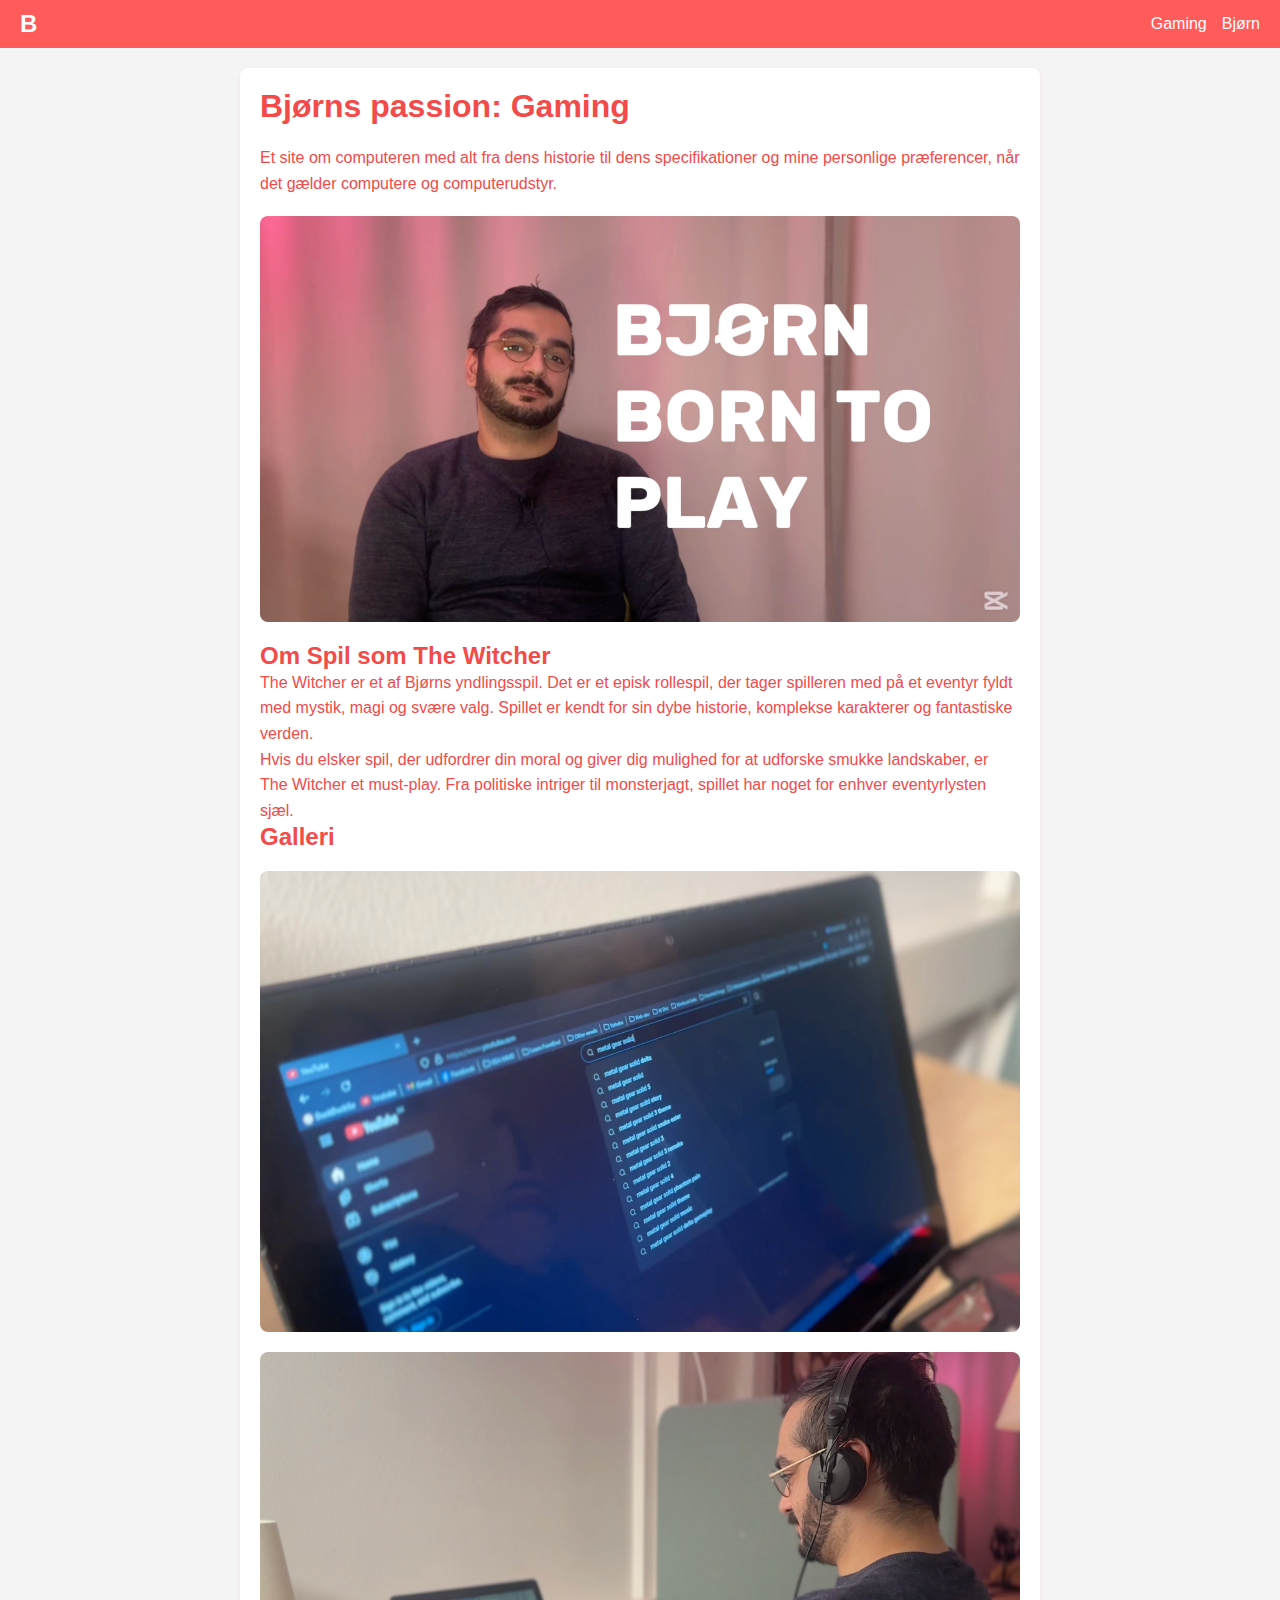
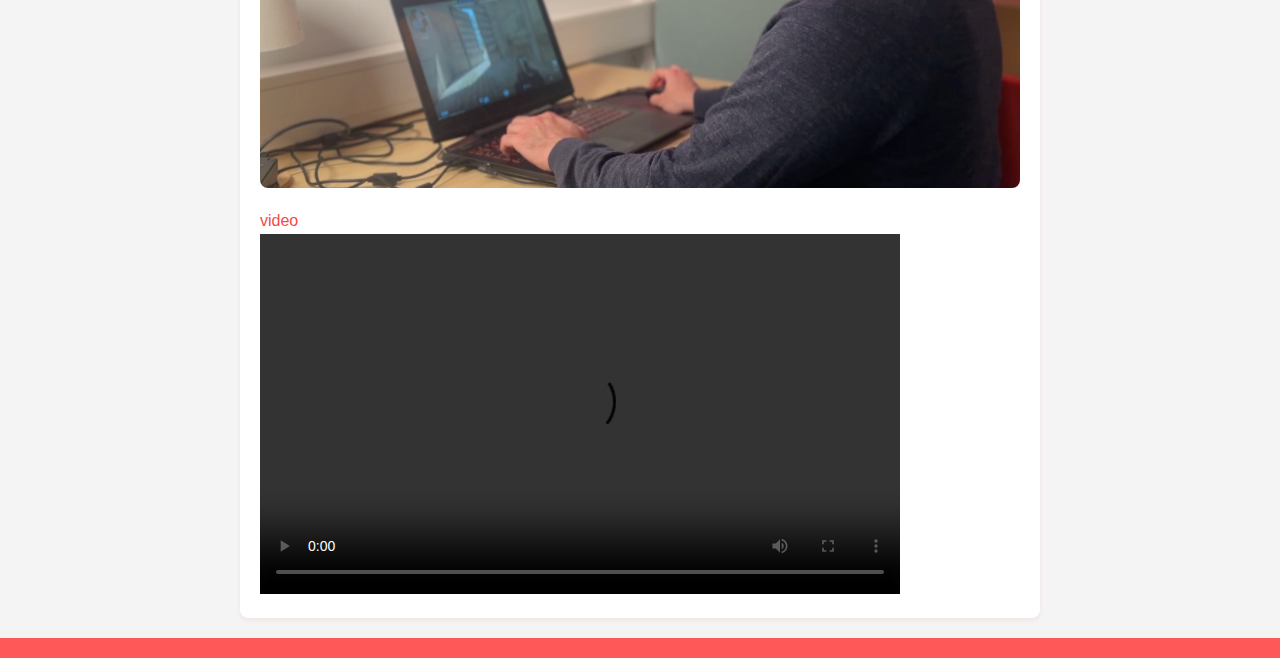
<file: index.html>
<!DOCTYPE html>
<html lang="en">

<head>
    <meta charset="UTF-8">
    <meta name="viewport" content="width=device-width, initial-scale=1.0">
    <title>Document</title>
    <link rel="stylesheet" href="stylr.css">
</head>

<body>
    <header>
        <div class="logo">


            <a href="index.html">B</a>
        </div>
        <nav>
            <ul class="menu">
                <li><a href="Gaming.html">Gaming</a></li>
                <li><a href="bjørn.html">Bjørn</a></li>
            </ul>

        </nav>


    </header>

    <main>
        <h1>Bjørns passion: Gaming</h1>


        <div>

            <p>Et site om computeren med alt fra dens historie til dens specifikationer og mine personlige
                præferencer, når
                det gælder
                computere og computerudstyr.</p>
        </div>
        <div>
            <img src="img/born2play.png" alt="Computer">

        </div>

        <h2>Om Spil som The Witcher</h2>
        <p>The Witcher er et af Bjørns yndlingsspil. Det er et episk rollespil, der tager spilleren med på et
            eventyr fyldt med mystik, magi og svære valg. Spillet er kendt for sin dybe historie, komplekse
            karakterer og fantastiske verden.</p>
        <p>Hvis du elsker spil, der udfordrer din moral og giver dig mulighed for at udforske smukke landskaber, er
            The Witcher et must-play. Fra politiske intriger til monsterjagt, spillet har noget for enhver
            eventyrlysten sjæl.</p>
        </section>
        <section>
            <h2>Galleri</h2>
            <div class="grid">
                <img src="img/type.png" alt="">
                <img src="img/bns.png" alt="">
            </div>

            <div>

                <p>video</p>
                <video controls width="640" height="360">
                    <source src="Mov/Bjørn.gaming.mp4" type="video/quicktime">

                </video>
            </div>


    </main>

    <footer>

    </footer>

</body>

</html>
</file>
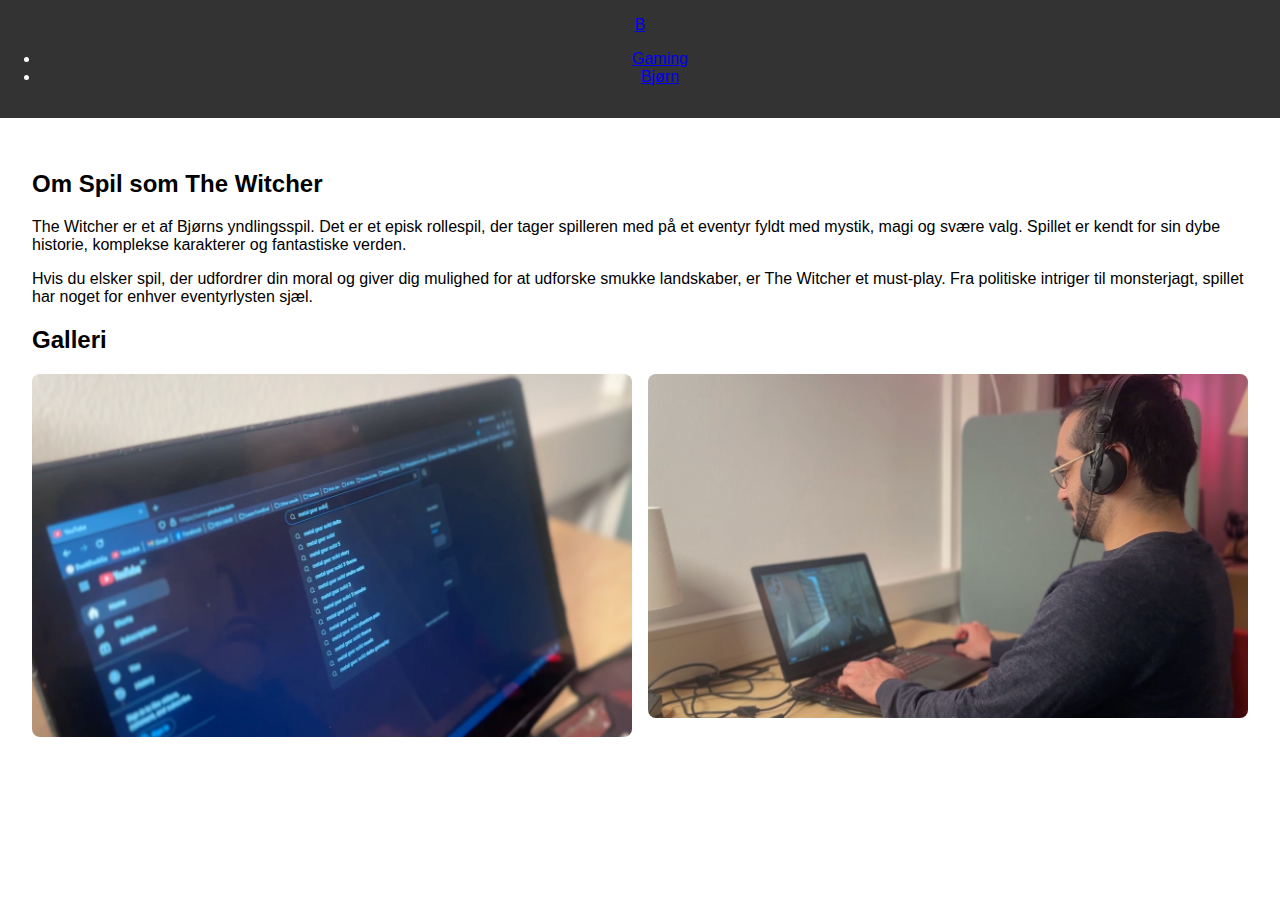
<file: Gaming.html>
<!DOCTYPE html>
<html lang="da">

<head>
    <meta charset="UTF-8">
    <meta name="viewport" content="width=device-width, initial-scale=1.0">
    <title>Spil</title>
    <style>
        body {
            font-family: Arial, sans-serif;
            margin: 0;
            padding: 0;
        }

        header {
            background-color: #333;
            color: white;
            padding: 1em 0;
            text-align: center;
        }

        main {
            padding: 2em;
        }

        .grid {
            display: grid;
            grid-template-columns: repeat(auto-fit, minmax(200px, 1fr));
            gap: 1em;
        }

        .grid img {
            width: 100%;
            height: auto;
            border-radius: 8px;
        }
    </style>
</head>

<body>


    <header>
        <div class="logo">


            <a href="index.html">B</a>
        </div>
        <nav>
            <ul class="menu">
                <li><a href="Gaming.html">Gaming</a></li>
                <li><a href="bjørn.html">Bjørn</a></li>
            </ul>

        </nav>



    </header>
    <main>
        <section>
            <h2>Om Spil som The Witcher</h2>
            <p>The Witcher er et af Bjørns yndlingsspil. Det er et episk rollespil, der tager spilleren med på et
                eventyr fyldt med mystik, magi og svære valg. Spillet er kendt for sin dybe historie, komplekse
                karakterer og fantastiske verden.</p>
            <p>Hvis du elsker spil, der udfordrer din moral og giver dig mulighed for at udforske smukke landskaber, er
                The Witcher et must-play. Fra politiske intriger til monsterjagt, spillet har noget for enhver
                eventyrlysten sjæl.</p>
        </section>
        <section>
            <h2>Galleri</h2>
            <div class="grid">
                <img src="img/type.png" alt="">
                <img src="img/bns.png" alt="">
            </div>
        </section>
    </main>
</body>

</html>
</file>
<file: stylr.css>
/*************** Reset *********************/
* {
  margin: 0;
  padding: 0;
  box-sizing: border-box;
}

img {
  width: 100%;
  height: auto;
  display: block;
}

.col {
  display: flex;
  flex-direction: column;
}
.col > :last-child {
  margin-top: auto;
}

html {
  background-color: white;
}

/************** fonts *************/

@font-face {
  font-family: "loraregular";
  src: url(fonts/lora-variablefont_wght-webfont.woff2) format("woff2"), url(fonts/lora-variablefont_wght-webfont.woff) format("woff");
  font-weight: normal;
  font-style: normal;
}

/* General Styles */
body {
  font-family: Arial, sans-serif;
  margin: 0;
  padding: 0;
  box-sizing: border-box;
  background-color: #f4f4f4;
  color: #f34a4a;
}

/* Header Styles */
header {
  display: flex;
  justify-content: space-between;
  align-items: center;
  background-color: #ff5b5b;
  color: #fff;
  padding: 10px 20px;
}

.logo a {
  color: #fff;
  font-size: 1.5rem;
  text-decoration: none;
  font-weight: bold;
}

nav ul {
  list-style: none;
  margin: 0;
  padding: 0;
  display: flex;
  gap: 15px;
}

nav ul li {
  display: inline;
}

nav ul li a {
  color: #fff;
  text-decoration: none;
  font-size: 1rem;
  transition: color 0.3s ease;
}

nav ul li a:hover {
  color: #ffa500;
}

/* Main Content */
main {
  max-width: 800px;
  margin: 20px auto;
  padding: 20px;
  background: #fff;
  border-radius: 8px;
  box-shadow: 0 2px 4px rgba(240, 65, 65, 0.1);
}

main h1 {
  font-size: 2rem;
  margin-bottom: 20px;
}

main p {
  font-size: 1rem;
  line-height: 1.6;
}

main img {
  max-width: 100%;
  height: auto;
  display: block;
  margin: 20px auto;
  border-radius: 8px;
}

/* Footer Styles */
footer {
  text-align: center;
  padding: 10px 0;
  background-color: #ff5858;
  color: #fff;
  font-size: 0.9rem;
}
</file>
